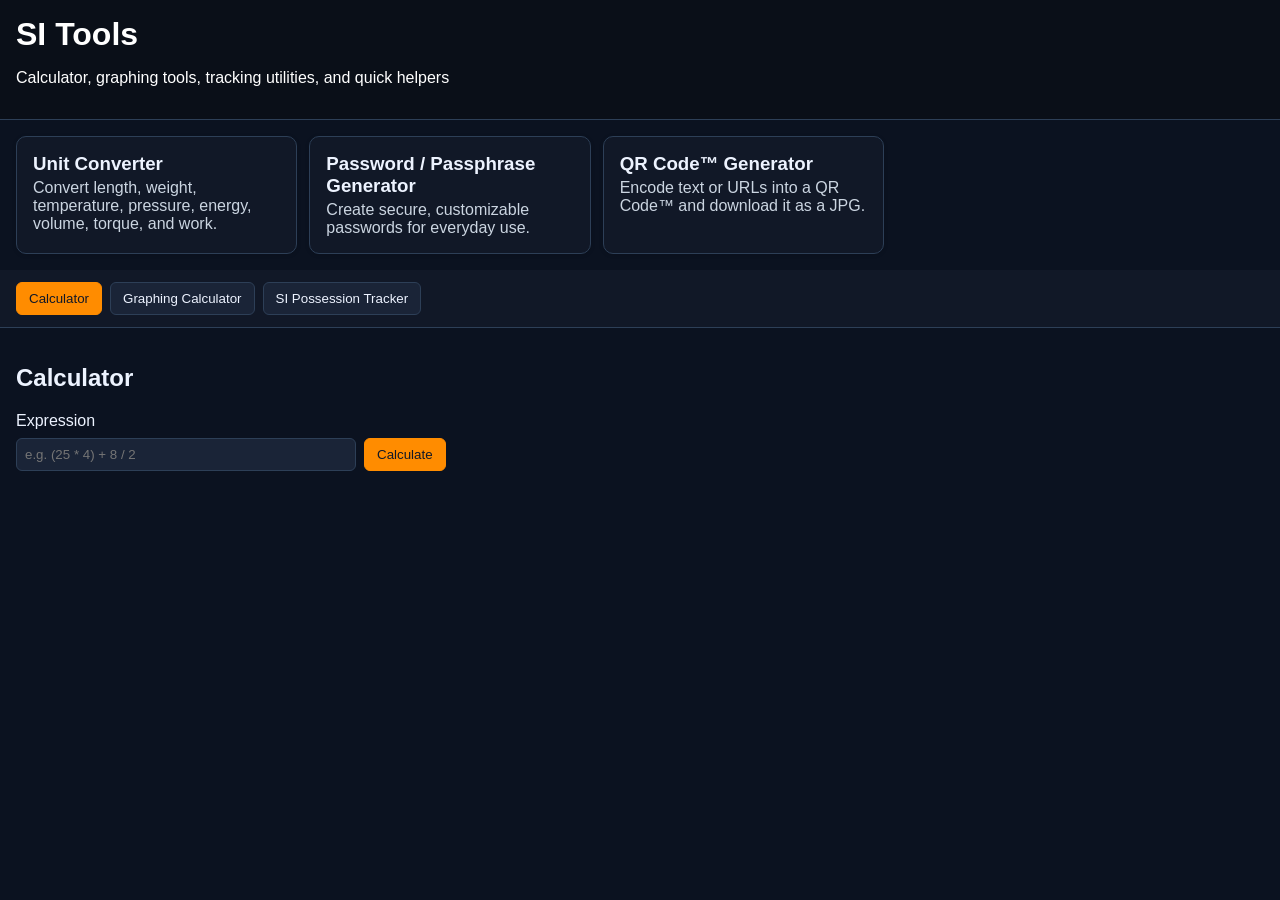
<file: index.html>
<!doctype html>
<html lang="en">
<head>
  <meta charset="UTF-8">
  <meta name="viewport" content="width=device-width, initial-scale=1.0">
  <title>SI Tools</title>
  <link rel="stylesheet" href="./styles.css">
</head>
<body>
  <header class="site-header">
    <h1>SI Tools</h1>
    <p>Calculator, graphing tools, tracking utilities, and quick helpers</p>
  </header>

  <div class="tool-links" aria-label="Additional tools">
    <a class="tool-card-link" href="./unit-converter/">
      <h3>Unit Converter</h3>
      <p>Convert length, weight, temperature, pressure, energy, volume, torque, and work.</p>
    </a>
    <a class="tool-card-link" href="./password-generator/">
      <h3>Password / Passphrase Generator</h3>
      <p>Create secure, customizable passwords for everyday use.</p>
    </a>
    <a class="tool-card-link" href="./qr-code-generator/">
      <h3>QR Code™ Generator</h3>
      <p>Encode text or URLs into a QR Code™ and download it as a JPG.</p>
    </a>
  </div>

  <nav class="tabs" aria-label="Tools">
    <button class="tab-button active" data-tab="calculator">Calculator</button>
    <button class="tab-button" data-tab="graphing">Graphing Calculator</button>
    <button class="tab-button" data-tab="tracker">SI Possession Tracker</button>
  </nav>

  <main>
    <section id="calculator" class="tab-panel active">
      <h2>Calculator</h2>
      <label for="calc-expression">Expression</label>
      <div class="row">
        <input id="calc-expression" type="text" placeholder="e.g. (25 * 4) + 8 / 2">
        <button id="calc-evaluate">Calculate</button>
      </div>
      <p id="calc-result" class="result" aria-live="polite"></p>
    </section>

    <section id="graphing" class="tab-panel">
      <h2>Graphing Calculator</h2>
      <label for="graph-expression">f(x) =</label>
      <div class="row">
        <input id="graph-expression" type="text" value="sin(x)">
        <button id="graph-draw">Draw</button>
      </div>
      <canvas id="graph-canvas" width="720" height="360" aria-label="Graph canvas"></canvas>
      <p class="hint">Use math syntax. Example: <code>sin(x) * 4</code>, <code>x^2 / 10</code></p>
    </section>

    <section id="tracker" class="tab-panel">
      <h2>SI Possession Tracker</h2>
      <div id="tracker-step-name" class="tracker-step active">
        <label for="owner-name">What's your first name?</label>
        <div class="row">
          <input id="owner-name" type="text" placeholder="First name">
          <button id="start-tracker">Start</button>
        </div>
      </div>

      <div id="tracker-step-possessions" class="tracker-step">
        <h3>Add Possessions</h3>
        <div class="grid">
          <label>What is it?<input id="item-name" type="text" placeholder="Item name"></label>
          <label>What is the condition?<input id="item-condition" type="text" placeholder="Condition"></label>
          <label>How much did you buy it for?<input id="item-buy-price" type="number" min="0" step="0.01" placeholder="0.00"></label>
          <label>Put a $ value on it<input id="item-value" type="number" min="0" step="0.01" placeholder="0.00"></label>
          <label class="checkbox-label"><input id="item-important" type="checkbox"> Mark as important</label>
        </div>
        <div class="row">
          <button id="autofill-value">Autofill Value (Web Search)</button>
          <button id="add-item">Add Possession</button>
          <button id="finish-items">Finish & View Summary</button>
        </div>
        <label class="checkbox-label">
          <input id="allow-proxy-search" type="checkbox">
          Allow fallback via allorigins.win (sends item names to that third-party proxy)
        </label>
        <p class="hint">Price autofill queries DuckDuckGo with the possession name you enter.</p>
        <p id="tracker-message" class="result" aria-live="polite"></p>
        <ul id="item-list"></ul>
      </div>

      <div id="tracker-step-summary" class="tracker-step">
        <h3 id="summary-title">Summary</h3>
        <div id="summary-content"></div>
        <div class="row">
          <button id="refresh-unimportant-estimate">Refresh Unimportant Sale Estimate (Web Search)</button>
          <button id="download-csv">Download 3-Column CSV (Excel Compatible)</button>
          <button id="export-pdf">Export Summary PDF</button>
          <button id="add-more">Add More Possessions</button>
        </div>
      </div>
    </section>
  </main>

  <script src="./script.js"></script>
</body>
</html>
</file>
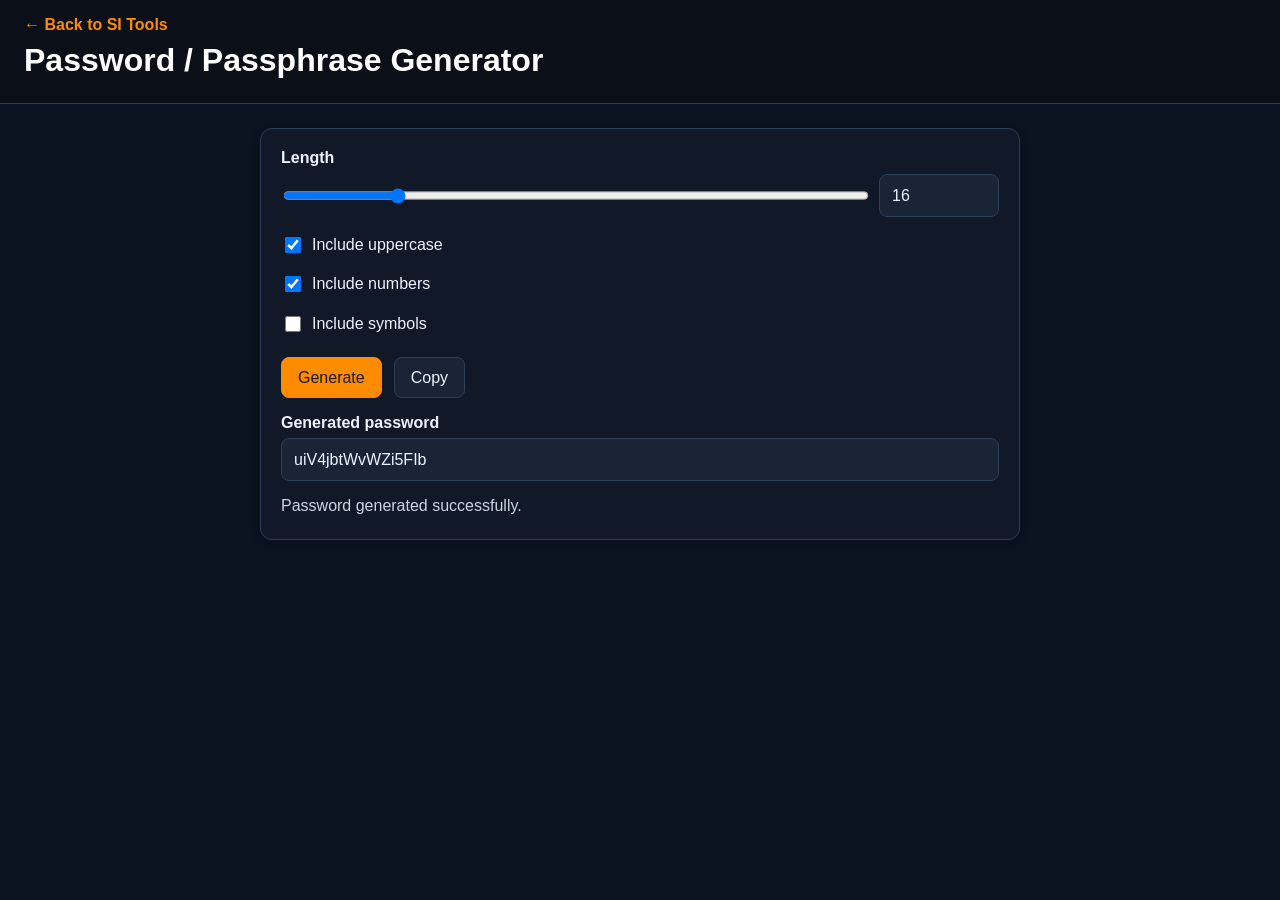
<file: password-generator/index.html>
<!doctype html>
<html lang="en">
  <head>
    <meta charset="UTF-8">
    <meta name="viewport" content="width=device-width, initial-scale=1.0">
    <title>Password Generator | SI Tools</title>
    <link rel="stylesheet" href="./style.css">
  </head>
  <body>
    <header class="tool-header">
      <nav class="top-nav" aria-label="Main navigation">
        <a href="../index.html">← Back to SI Tools</a>
      </nav>
      <h1>Password / Passphrase Generator</h1>
    </header>

    <main class="tool-card">
      <div class="field-group">
        <label for="password-length">Length</label>
        <div class="range-wrap">
          <input id="password-length" type="range" min="6" max="64" value="16" aria-label="Password length">
          <input id="password-length-number" type="number" min="6" max="64" value="16" aria-label="Password length number">
        </div>
      </div>

      <div class="checkbox-grid">
        <label class="checkbox-label"><input id="include-uppercase" type="checkbox" checked> Include uppercase</label>
        <label class="checkbox-label"><input id="include-numbers" type="checkbox" checked> Include numbers</label>
        <label class="checkbox-label"><input id="include-symbols" type="checkbox"> Include symbols</label>
      </div>

      <div class="button-row">
        <button id="generate-password">Generate</button>
        <button id="copy-password" class="secondary">Copy</button>
      </div>

      <div class="field-group result-box">
        <label for="password-output">Generated password</label>
        <input id="password-output" type="text" readonly aria-label="Generated password output">
      </div>

      <p id="password-status" class="status" aria-live="polite"></p>
    </main>

    <script src="./script.js"></script>
  </body>
</html>
</file>
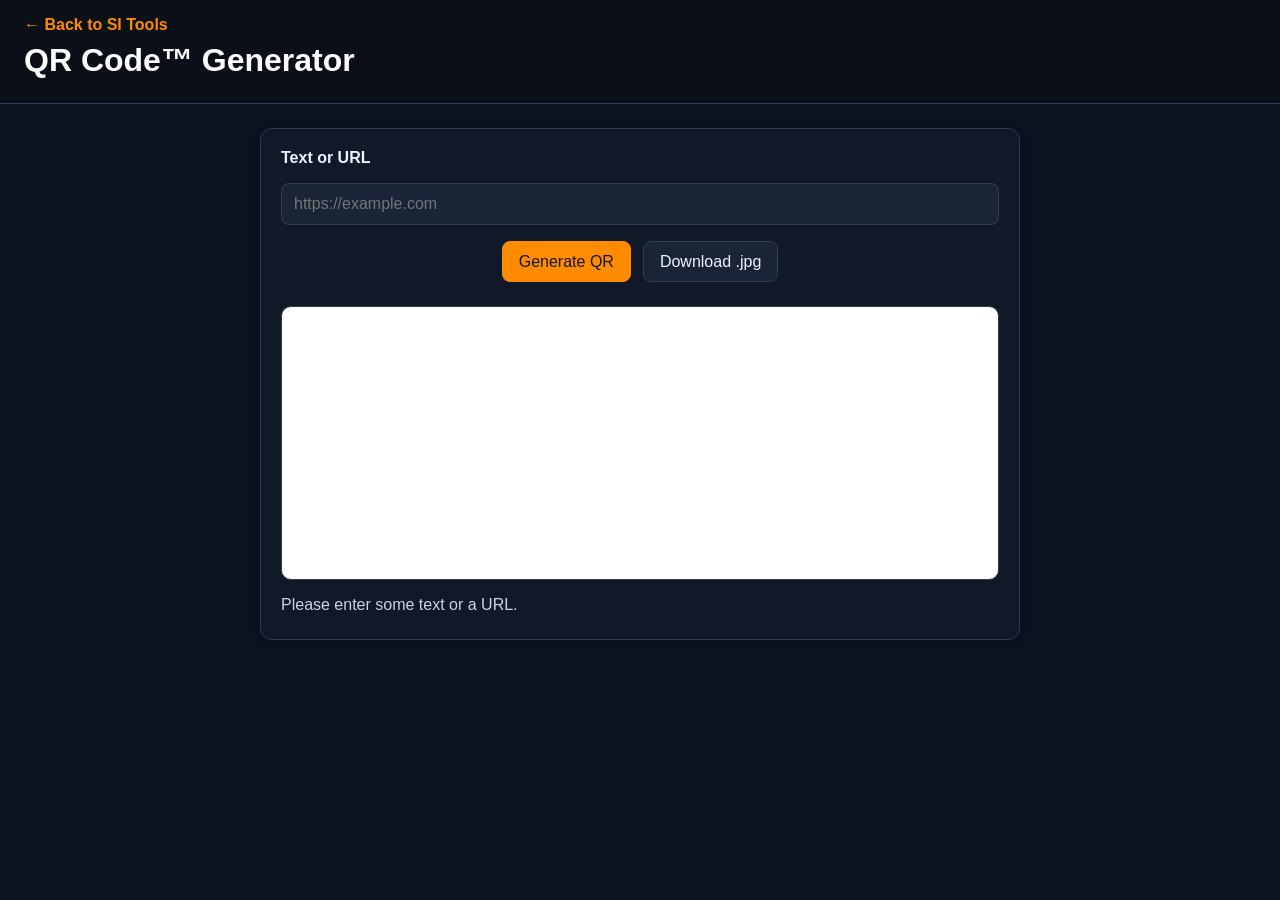
<file: qr-code-generator/index.html>
<!doctype html>
<html lang="en">
  <head>
    <meta charset="UTF-8">
    <meta name="viewport" content="width=device-width, initial-scale=1.0">
    <title>QR Code™ Generator | SI Tools</title>
    <link rel="stylesheet" href="./style.css">
  </head>
  <body>
    <header class="tool-header">
      <nav class="top-nav" aria-label="Main navigation">
        <a href="../index.html">← Back to SI Tools</a>
      </nav>
      <h1>QR Code™ Generator</h1>
    </header>

    <main class="tool-card">
      <div class="field-group">
        <label for="qr-input">Text or URL</label>
        <div class="button-row">
          <input id="qr-input" type="text" placeholder="https://example.com" aria-label="Text or URL to encode into a QR Code™">
        </div>
      </div>

      <div class="button-row center">
        <button id="generate-qr">Generate QR</button>
        <button id="download-qr" class="secondary">Download .jpg</button>
      </div>

      <div class="qr-wrapper">
        <canvas id="qr-canvas" width="240" height="240" aria-label="Generated QR Code™"></canvas>
      </div>

      <p id="qr-status" class="status" aria-live="polite">Enter text or a URL and generate a QR Code™.</p>
    </main>

    <script src="./script.js"></script>
  </body>
</html>
</file>
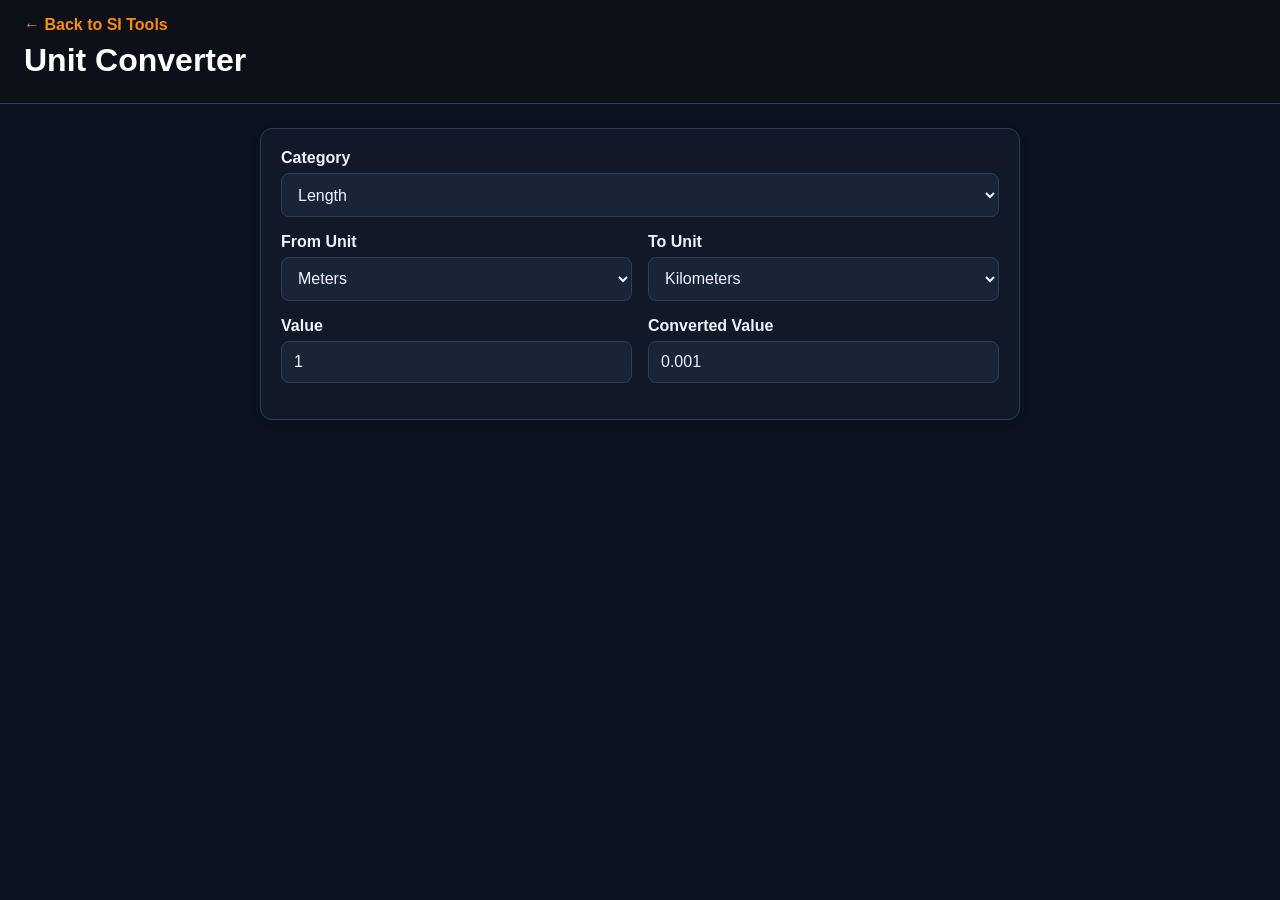
<file: unit-converter/index.html>
<!doctype html>
<html lang="en">
  <head>
    <meta charset="UTF-8">
    <meta name="viewport" content="width=device-width, initial-scale=1.0">
    <title>Unit Converter | SI Tools</title>
    <link rel="stylesheet" href="./style.css">
  </head>
  <body>
    <header class="tool-header">
      <nav class="top-nav" aria-label="Main navigation">
        <a href="../index.html">← Back to SI Tools</a>
      </nav>
      <h1>Unit Converter</h1>
    </header>

    <main class="tool-card">
      <div class="field-group">
        <label for="category">Category</label>
        <select id="category" aria-label="Select conversion category"></select>
      </div>

      <div class="field-grid">
        <div class="field-group">
          <label for="from-unit">From Unit</label>
          <select id="from-unit" aria-label="Select source unit"></select>
        </div>
        <div class="field-group">
          <label for="to-unit">To Unit</label>
          <select id="to-unit" aria-label="Select destination unit"></select>
        </div>
      </div>

      <div class="field-grid">
        <div class="field-group">
          <label for="input-value">Value</label>
          <input id="input-value" type="number" step="any" value="1" aria-label="Input value to convert" />
        </div>
        <div class="field-group">
          <label for="result-value">Converted Value</label>
          <input id="result-value" type="text" readonly aria-label="Converted value output">
        </div>
      </div>
    </main>

    <script src="./script.js"></script>
  </body>
</html>
</file>
<file: styles.css>
:root {
  --bg: #0b1220;
  --panel: #111827;
  --panel-alt: #1a2437;
  --border: #2d3f57;
  --text: #edf3ff;
  --muted: #cbd5e1;
  --accent: #ff8c00;
  --accent-hover: #ff9d2e;
}

* {
  box-sizing: border-box;
}

body {
  margin: 0;
  font-family: Arial, sans-serif;
  background: var(--bg);
  color: var(--text);
}

.site-header {
  background: #0a0f18;
  color: #fff;
  padding: 1rem;
  border-bottom: 1px solid var(--border);
}

.site-header h1 {
  margin: 0 0 0.25rem;
}

.tool-links {
  display: grid;
  gap: 0.75rem;
  grid-template-columns: repeat(auto-fit, minmax(220px, 1fr));
  padding: 1rem;
  max-width: 900px;
}

.tool-card-link {
  display: block;
  background: var(--panel);
  border: 1px solid var(--border);
  border-radius: 10px;
  padding: 1rem;
  color: var(--text);
  text-decoration: none;
  box-shadow: 0 1px 4px rgba(0, 0, 0, 0.15);
}

.tool-card-link h3 {
  margin: 0 0 0.25rem;
}

.tool-card-link p {
  margin: 0;
  color: var(--muted);
}

.tabs {
  display: flex;
  gap: 0.5rem;
  padding: 0.75rem 1rem;
  background: #111827;
  border-bottom: 1px solid var(--border);
}

.tab-button {
  border: 1px solid var(--border);
  background: var(--panel-alt);
  color: var(--text);
  border-radius: 6px;
  padding: 0.5rem 0.75rem;
  cursor: pointer;
}

.tab-button.active {
  background: var(--accent);
  color: #111827;
  border-color: var(--accent);
}

main {
  padding: 1rem;
  max-width: 900px;
}

.tab-panel,
.tracker-step {
  display: none;
}

.tab-panel.active,
.tracker-step.active {
  display: block;
}

.row {
  display: flex;
  gap: 0.5rem;
  flex-wrap: wrap;
  margin: 0.5rem 0;
}

input[type="text"],
input[type="number"],
select {
  width: 100%;
  max-width: 340px;
  padding: 0.5rem;
  border: 1px solid var(--border);
  border-radius: 6px;
  background: var(--panel-alt);
  color: var(--text);
}

button {
  border: 1px solid var(--accent);
  background: var(--accent);
  color: #111827;
  border-radius: 6px;
  padding: 0.5rem 0.75rem;
  cursor: pointer;
}

button:hover {
  background: var(--accent-hover);
  border-color: var(--accent-hover);
}

.result {
  min-height: 1.2rem;
  font-weight: bold;
  color: var(--text);
}

.grid {
  display: grid;
  grid-template-columns: repeat(auto-fit, minmax(220px, 1fr));
  gap: 0.75rem;
}

.checkbox-label {
  display: flex;
  align-items: center;
  gap: 0.5rem;
}

canvas {
  width: 100%;
  max-width: 720px;
  border: 1px solid var(--border);
  background: #fff;
}

.hint {
  font-size: 0.9rem;
  color: var(--muted);
}

#item-list {
  padding-left: 1.25rem;
}

#summary-content table {
  width: 100%;
  border-collapse: collapse;
}

#summary-content th,
#summary-content td {
  border: 1px solid var(--border);
  padding: 0.4rem;
  text-align: left;
}
</file>
<file: password-generator/style.css>
:root {
  --bg: #0b1220;
  --panel: #111827;
  --panel-alt: #1a2437;
  --border: #2d3f57;
  --text: #edf3ff;
  --muted: #cbd5e1;
  --accent: #ff8c00;
  --accent-hover: #ff9d2e;
}

* {
  box-sizing: border-box;
}

body {
  margin: 0;
  font-family: Arial, sans-serif;
  background: var(--bg);
  color: var(--text);
}

.tool-header {
  background: #0a0f18;
  color: #fff;
  padding: 1rem 1.5rem 1.5rem;
  border-bottom: 1px solid var(--border);
}

.top-nav {
  margin-bottom: 0.5rem;
}

.top-nav a {
  color: var(--accent);
  text-decoration: none;
  font-weight: 600;
}

.tool-header h1 {
  margin: 0;
}

.tool-card {
  max-width: 760px;
  margin: 1.5rem auto;
  background: var(--panel);
  border: 1px solid var(--border);
  border-radius: 12px;
  padding: 1.25rem;
  box-shadow: 0 2px 10px rgba(0, 0, 0, 0.15);
}

.field-group {
  margin-bottom: 1rem;
}

label {
  display: block;
  margin-bottom: 0.4rem;
  font-weight: 600;
}

.range-wrap {
  display: grid;
  grid-template-columns: 1fr 120px;
  gap: 0.75rem;
  align-items: center;
}

input[type="range"],
input[type="number"],
input[type="text"] {
  width: 100%;
  padding: 0.7rem 0.75rem;
  border: 1px solid var(--border);
  border-radius: 8px;
  font-size: 1rem;
  color: var(--text);
  background: var(--panel-alt);
}

.checkbox-grid {
  display: grid;
  gap: 0.7rem;
  margin: 1rem 0;
}

.checkbox-label {
  display: flex;
  align-items: center;
  gap: 0.5rem;
  font-weight: 500;
}

.checkbox-label input {
  width: 1rem;
  height: 1rem;
}

.button-row {
  display: flex;
  flex-wrap: wrap;
  gap: 0.75rem;
  margin: 1rem 0;
}

button {
  border: 1px solid var(--accent);
  background: var(--accent);
  color: #111827;
  border-radius: 8px;
  padding: 0.65rem 1rem;
  cursor: pointer;
  font-size: 1rem;
}

button:hover {
  background: var(--accent-hover);
  border-color: var(--accent-hover);
}

button.secondary {
  background: var(--panel-alt);
  color: var(--text);
  border-color: var(--border);
}

button.secondary:hover {
  background: #243247;
}

.status {
  min-height: 1.4rem;
  margin: 0.75rem 0 0;
  color: var(--muted);
}
</file>
<file: qr-code-generator/style.css>
:root {
  --bg: #0b1220;
  --panel: #111827;
  --panel-alt: #1a2437;
  --border: #2d3f57;
  --text: #edf3ff;
  --muted: #cbd5e1;
  --accent: #ff8c00;
  --accent-hover: #ff9d2e;
}

* {
  box-sizing: border-box;
}

body {
  margin: 0;
  font-family: Arial, sans-serif;
  background: var(--bg);
  color: var(--text);
}

.tool-header {
  background: #0a0f18;
  color: #fff;
  padding: 1rem 1.5rem 1.5rem;
  border-bottom: 1px solid var(--border);
}

.top-nav {
  margin-bottom: 0.5rem;
}

.top-nav a {
  color: var(--accent);
  text-decoration: none;
  font-weight: 600;
}

.tool-header h1 {
  margin: 0;
}

.tool-card {
  max-width: 760px;
  margin: 1.5rem auto;
  background: var(--panel);
  border: 1px solid var(--border);
  border-radius: 12px;
  padding: 1.25rem;
  box-shadow: 0 2px 10px rgba(0, 0, 0, 0.15);
}

.field-group {
  margin-bottom: 1rem;
}

label {
  display: block;
  margin-bottom: 0.4rem;
  font-weight: 600;
}

input {
  width: 100%;
  padding: 0.7rem 0.75rem;
  border: 1px solid var(--border);
  border-radius: 8px;
  font-size: 1rem;
  color: var(--text);
  background: var(--panel-alt);
}

.button-row {
  display: flex;
  flex-wrap: wrap;
  gap: 0.75rem;
  margin: 1rem 0;
}

.button-row.center {
  justify-content: center;
}

button {
  border: 1px solid var(--accent);
  background: var(--accent);
  color: #111827;
  border-radius: 8px;
  padding: 0.65rem 1rem;
  cursor: pointer;
  font-size: 1rem;
}

button:hover {
  background: var(--accent-hover);
  border-color: var(--accent-hover);
}

button.secondary {
  background: var(--panel-alt);
  color: var(--text);
  border-color: var(--border);
}

button.secondary:hover {
  background: #243247;
}

.qr-wrapper {
  display: flex;
  justify-content: center;
  margin: 1.5rem 0 1rem;
  background: #fff;
  border: 1px solid var(--border);
  border-radius: 10px;
  padding: 1rem;
}

canvas {
  width: 240px;
  height: 240px;
  background: #fff;
}

.status {
  min-height: 1.4rem;
  margin: 0;
  color: var(--muted);
}
</file>
<file: unit-converter/style.css>
:root {
  --bg: #0b1220;
  --panel: #111827;
  --panel-alt: #1a2437;
  --border: #2d3f57;
  --text: #edf3ff;
  --muted: #cbd5e1;
  --accent: #ff8c00;
  --accent-hover: #ff9d2e;
}

* {
  box-sizing: border-box;
}

body {
  margin: 0;
  font-family: Arial, sans-serif;
  background: var(--bg);
  color: var(--text);
}

.tool-header {
  background: #0a0f18;
  color: #fff;
  padding: 1rem 1.5rem 1.5rem;
  border-bottom: 1px solid var(--border);
}

.top-nav {
  margin-bottom: 0.5rem;
}

.top-nav a {
  color: var(--accent);
  text-decoration: none;
  font-weight: 600;
}

.tool-header h1 {
  margin: 0;
}

.tool-card {
  max-width: 760px;
  margin: 1.5rem auto;
  background: var(--panel);
  border: 1px solid var(--border);
  border-radius: 12px;
  padding: 1.25rem;
  box-shadow: 0 2px 10px rgba(0, 0, 0, 0.15);
}

.field-group {
  margin-bottom: 1rem;
}

label {
  display: block;
  margin-bottom: 0.4rem;
  font-weight: 600;
}

select,
input {
  width: 100%;
  padding: 0.7rem 0.75rem;
  border: 1px solid var(--border);
  border-radius: 8px;
  font-size: 1rem;
  background: var(--panel-alt);
  color: var(--text);
}

.field-grid {
  display: grid;
  gap: 1rem;
  grid-template-columns: repeat(auto-fit, minmax(220px, 1fr));
}
</file>
